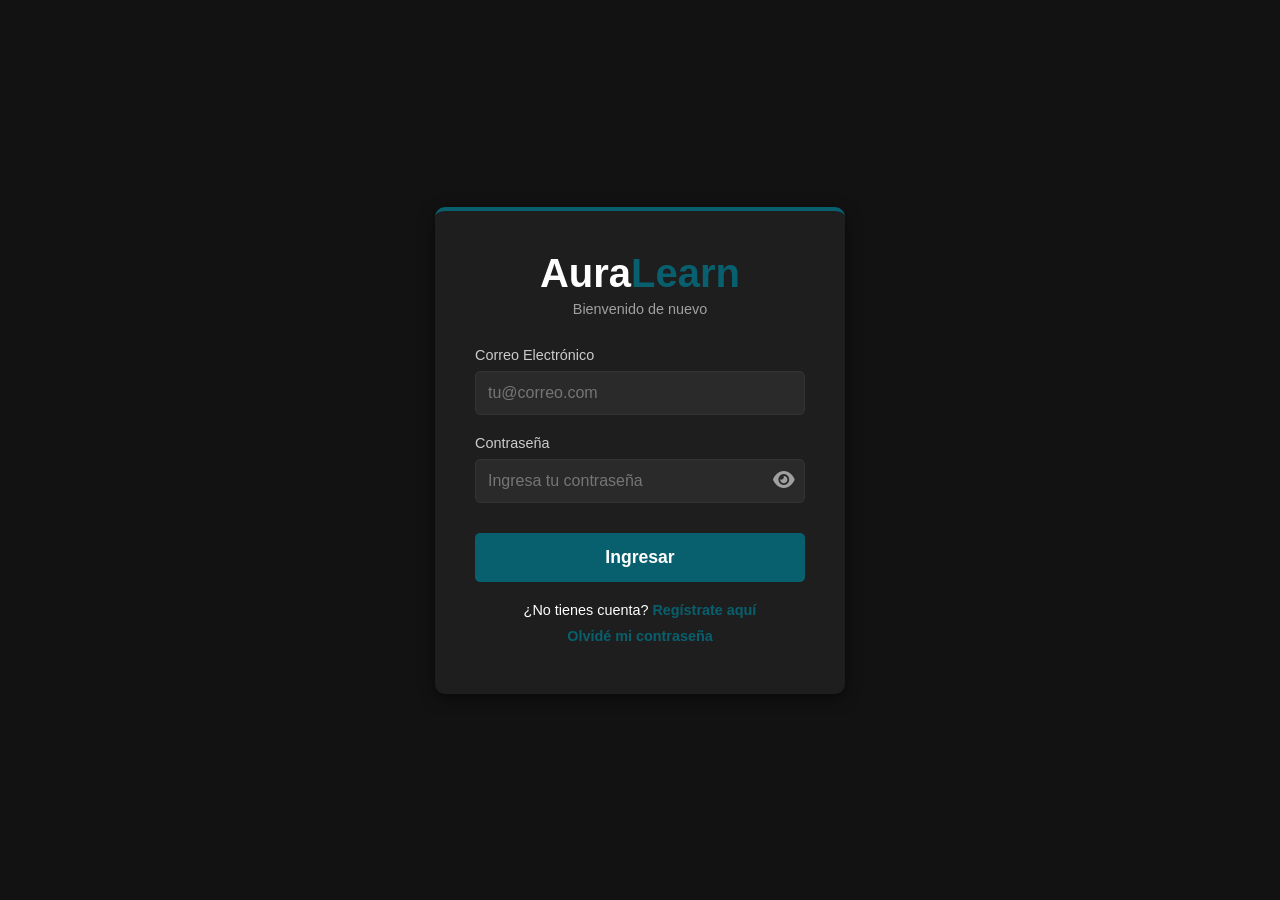
<file: src/main/resources/static/admin.html>
<!DOCTYPE html>
<html lang="es">
<head>
    <meta charset="UTF-8">
    <meta name="viewport" content="width=device-width, initial-scale=1.0">
    <title>AuraLearn - Panel de Administración</title>
    <link rel="stylesheet" href="https://cdnjs.cloudflare.com/ajax/libs/font-awesome/6.5.1/css/all.min.css">
    <link rel="stylesheet" href="admin.css">
</head>
<body>
    
    <nav class="sidebar">
        <div class="sidebar-header">
            <h2>Aura<span class="highlight">Learn</span></h2>
            <p>Panel Admin</p>
        </div>
        <ul class="nav-links">
            <li class="active"><a href="#Dashboard"><i class="fa-solid fa-chart-line"></i> Dashboard</a></li>
            <li><a href="#Profesores"><i class="fa-solid fa-chalkboard-user"></i> Profesores</a></li>
            <li><a href="#Cursos"><i class="fa-solid fa-book"></i> Cursos</a></li>
            <li><a href="#Alumnos"><i class="fa-solid fa-users"></i> Alumnos</a></li>
        </ul>
        <div class="logout">
            <button id="btnSalir"><i class="fa-solid fa-right-from-bracket"></i> Cerrar Sesión</button>
        </div>
    </nav>

    <main class="main-content">
        <header class="admin-header">
            <button id="btn-menu" class="btn-toggle"><i class="fa-solid fa-bars"></i></button>
            <h1 id="saludoAdmin">Bienvenido, Administrador</h1>
        </header>


        <div id="sec-dashboard" class="vista-admin">
            <section class="dashboard-cards">
                <div class="card">
                    <div class="card-icon"><i class="fa-solid fa-user-graduate"></i></div>
                    <div class="card-info">
                        <h3>Total Alumnos</h3>
                        <p id="totalAlumnos">0</p>
                    </div>
                </div>
                <div class="card">
                    <div class="card-icon"><i class="fa-solid fa-video"></i></div>
                    <div class="card-info">
                        <h3>Total Cursos</h3>
                        <p id="totalCursos">0</p>
                    </div>
                </div>
                <div class="card">
                    <div class="card-icon"><i class="fa-solid fa-star"></i></div>
                    <div class="card-info">
                        <h3>Curso más popular</h3>
                        <p id="cursoEstrella">Cargando...</p>
                    </div>
                </div>
            </section>
        </div>

        <div id="sec-profesores" class="vista-admin" style="display: none;">
            <section class="admin-section">
                <h2>Registrar / Editar Profesor</h2>
                <form id="formProfesor" class="admin-form">
                    <div class="input-row">
                        <div class="input-group">
                            <label>Nombre Completo</label>
                            <input type="text" id="profNombre" required>
                        </div>
                        <div class="input-group">
                            <label>Correo Electrónico</label>
                            <input type="email" id="profCorreo" required>
                        </div>
                        <div class="input-group">
                            <label>Especialidad</label>
                            <input type="text" id="profEspecialidad" placeholder="Ej. Matemáticas" required>
                        </div>
                    </div>
                    <button type="submit" class="btn-primary" id="btnGuardarProf">Guardar Profesor</button>
                    <button type="button" class="btn-cancelar" id="btnCancelarProf" style="display:none;" onclick="cancelarEdicionProf()">Cancelar</button>
                    <div id="mensajeProf" class="mensaje"></div>
                </form>
            </section>

            <section class="admin-section" style="margin-top: 20px;">
                <h2>Lista de Profesores</h2>
                <table class="admin-table">
                    <thead>
                        <tr>
                            <th>Nombre</th>
                            <th>Correo</th>
                            <th>Especialidad</th>
                            <th>Acciones</th>
                        </tr>
                    </thead>
                    <tbody id="tablaProfesores"></tbody>
                </table>
            </section>
        </div>

        <div id="sec-cursos" class="vista-admin" style="display: none;">
            <section class="admin-section">
                <h2>Crear / Editar Curso</h2>
                <form id="formCurso" class="admin-form">
                    <div class="input-row">
                        <div class="input-group">
                            <label>Título del Curso</label>
                            <input type="text" id="cursoTitulo" required placeholder="Ej. Lógica de Programación">
                        </div>
                        <div class="input-group">
                            <label>Profesor Asignado</label>
                            <select id="cursoProfesor" required class="custom-select">
                                <option value="">Selecciona un profesor...</option>
                            </select>
                        </div>
                    </div>
                    <div class="input-row">
                        <div class="input-group">
                            <label>Descripción del Curso</label>
                            <textarea id="cursoDescripcion" rows="3" required class="custom-textarea" placeholder="¿De qué trata este curso?"></textarea>
                        </div>
                    </div>
                    <button type="submit" class="btn-primary" id="btnGuardarCurso">Guardar Curso</button>
                    <button type="button" class="btn-cancelar" id="btnCancelarCurso" style="display:none;" onclick="cancelarEdicionCurso()">Cancelar</button>
                    <div id="mensajeCurso" class="mensaje"></div>
                </form>
            </section>

            <section class="admin-section" style="margin-top: 20px;">
                <h2>Lista de Cursos</h2>
                <table class="admin-table">
                    <thead>
                        <tr>
                            <th>Título</th>
                            <th>Profesor</th>
                            <th>Descripción</th>
                            <th>Acciones</th>
                        </tr>
                    </thead>
                    <tbody id="tablaCursos"></tbody>
                </table>
            </section>
        </div>

    </main>
    <div id="modalLecciones" class="modal" style="display: none;">
        <div class="modal-content">
            <span class="close-btn" onclick="cerrarModalLecciones()">&times;</span>
            <h2 id="tituloModalLecciones">Videos del Curso</h2>

            <form id="formLeccion" class="admin-form" style="margin-top: 15px; border-bottom: 1px solid #333; padding-bottom: 15px;">
                <input type="hidden" id="leccionCursoId">
                <div class="input-row">
                    <div class="input-group">
                        <label>Título del Video</label>
                        <input type="text" id="leccionTitulo" required placeholder="Ej. 1. Instalación de Java">
                    </div>
                    <div class="input-group">
                        <label>Enlace de YouTube</label>
                        <input type="url" id="leccionUrl" required placeholder="Ej. https://www.youtube.com/watch?v=...">
                    </div>
                </div>
                <button type="submit" class="btn-primary" id="btnGuardarLeccion">Agregar Video</button>
            </form>

            <div class="contenedor-videos" style="margin-top: 20px;">
                <h3>Videos Añadidos:</h3>
                <ul id="listaLecciones" class="lista-videos">
                </ul>

                <div id="reproductorVideo" style="margin-top: 20px; display: none;">
                    <iframe id="iframeYouTube" width="100%" height="315" src="" frameborder="0" allow="accelerometer; autoplay; clipboard-write; encrypted-media; gyroscope; picture-in-picture" allowfullscreen style="border-radius: 8px;"></iframe>
                </div>
            </div>
        </div>
    </div>
    <script src="admin.js"></script>
</body>
</html>
</file>
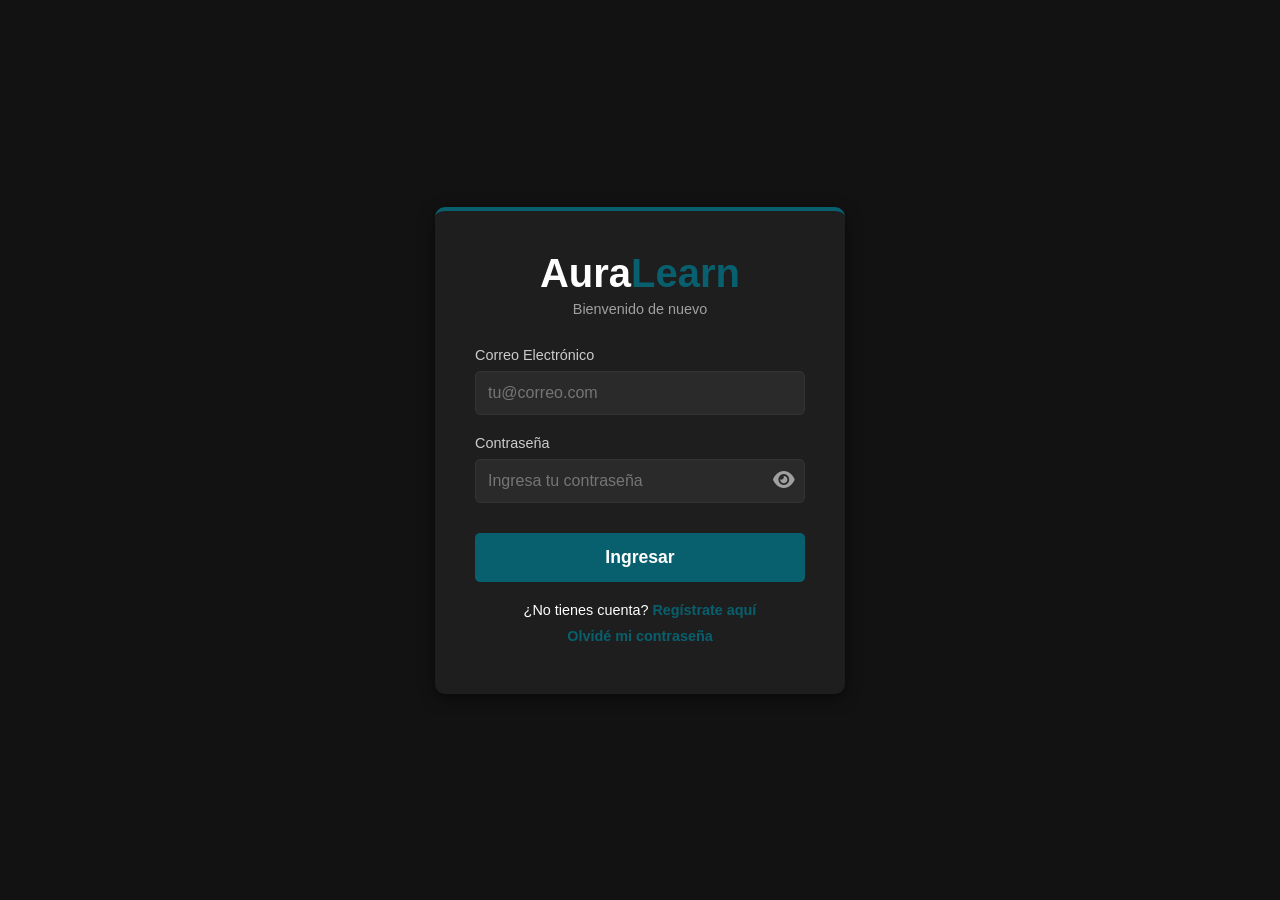
<file: src/main/resources/static/login.html>
<!DOCTYPE html>
<html lang="es">
<head>
    <meta charset="UTF-8">
    <meta name="viewport" content="width=device-width, initial-scale=1.0">
    <title>AuraLearn - Iniciar Sesión</title>
    <link rel="stylesheet" href="https://cdnjs.cloudflare.com/ajax/libs/font-awesome/6.5.1/css/all.min.css">
    <link rel="stylesheet" href="style.css">
</head>
<body>
    <div class="container">
        <div class="form-box">
            <h1 class="title">Aura<span class="highlight">Learn</span></h1>
            <p class="subtitle">Bienvenido de nuevo</p>
            
            <form id="loginForm">
                <div class="input-group">
                    <label for="correo">Correo Electrónico</label>
                    <input type="email" id="correo" required placeholder="tu@correo.com">
                </div>
                
                <div class="input-group">
                    <label for="contrasena">Contraseña</label>
                    <div class="password-wrapper">
                        <input type="password" id="contrasena" required placeholder="Ingresa tu contraseña">
                        <button type="button" id="btnOjo" class="btn-ojo">
                            <i class="fa-solid fa-eye" id="iconoOjo"></i>
                        </button>
                    </div>
                </div>
                
                <button type="submit" class="btn-primary" id="btnLogin">Ingresar</button>
            </form>
            
            <div class="enlaces-extra">
                <p>¿No tienes cuenta? <a href="registro.html">Regístrate aquí</a></p>
                <p><a href="recuperar.html">Olvidé mi contraseña</a></p>
            </div>

            <div id="mensaje" class="mensaje"></div>
        </div>
    </div>
    <script src="login.js"></script>
</body>
</html>
</file>
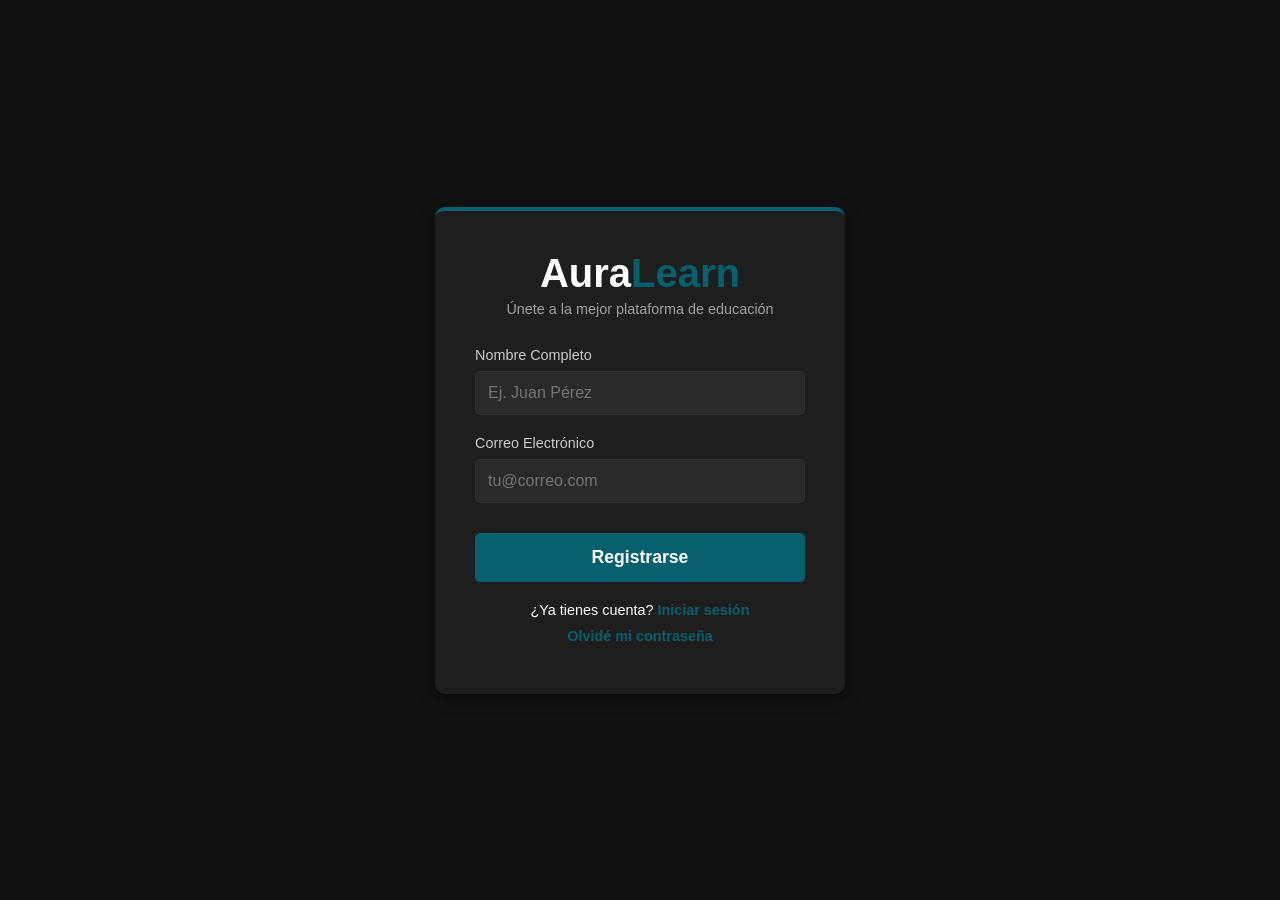
<file: src/main/resources/static/registro.html>
<!DOCTYPE html>
<html lang="es">
<head>
    <meta charset="UTF-8">
    <meta name="viewport" content="width=device-width, initial-scale=1.0">
    <title>AuraLearn - Registro</title>
    <link rel="stylesheet" href="style.css">
</head>
<body>
    <div class="container">
        <div class="form-box">
            <h1 class="title">Aura<span class="highlight">Learn</span></h1>
            <p class="subtitle">Únete a la mejor plataforma de educación</p>
            
            <form id="registroForm">
                <div class="input-group">
                    <label for="nombre">Nombre Completo</label>
                    <input type="text" id="nombre" required placeholder="Ej. Juan Pérez">
                </div>
                
                <div class="input-group">
                    <label for="correo">Correo Electrónico</label>
                    <input type="email" id="correo" required placeholder="tu@correo.com">
                </div>
                
                <button type="submit" class="btn-primary" id="btnRegistro">Registrarse</button>
            </form>
            
            <div class="enlaces-extra">
                <p>¿Ya tienes cuenta? <a href="login.html">Iniciar sesión</a></p>
                <p><a href="recuperar.html">Olvidé mi contraseña</a></p>
            </div>

            <div id="mensaje" class="mensaje"></div>
        </div>
    </div>
    <script src="registro.js"></script>
</body>
</html>
</file>
<file: src/main/resources/static/admin.css>
* { margin: 0; padding: 0; box-sizing: border-box; font-family: 'Segoe UI', Tahoma, Geneva, Verdana, sans-serif; }

body { display: flex; background-color: #121212; color: #ffffff; min-height: 100vh; }

.highlight { color: #08606E; }

/* Menú Lateral */
.sidebar { width: 250px; background-color: #1a1a1a; padding: 20px 0; display: flex; flex-direction: column; border-right: 2px solid #08606E; }
.sidebar-header { text-align: center; margin-bottom: 30px; }
.sidebar-header h2 { font-size: 2rem; }
.sidebar-header p { color: #a0a0a0; font-size: 0.9rem; }

.nav-links { list-style: none; flex-grow: 1; }
.nav-links li { margin-bottom: 5px; }
.nav-links a { display: block; padding: 15px 20px; color: #cccccc; text-decoration: none; transition: 0.3s; }
.nav-links a i { margin-right: 10px; width: 20px; text-align: center; }
.nav-links a:hover, .nav-links li.active a { background-color: #08606E; color: white; border-radius: 0 20px 20px 0; margin-right: 15px;}

.logout { padding: 20px; }
.logout button { width: 100%; padding: 10px; background-color: transparent; border: 1px solid #dc3545; color: #dc3545; border-radius: 5px; cursor: pointer; transition: 0.3s; }
.logout button:hover { background-color: #dc3545; color: white; }

/* Contenido Principal */
.main-content { flex-grow: 1; padding: 40px; overflow-y: auto; }
header { margin-bottom: 30px; }

/* Tarjetas */
.dashboard-cards { display: grid; grid-template-columns: repeat(auto-fit, minmax(250px, 1fr)); gap: 20px; margin-bottom: 40px; }
.card { background-color: #1e1e1e; padding: 20px; border-radius: 10px; display: flex; align-items: center; border-left: 4px solid #08606E; box-shadow: 0 4px 10px rgba(0,0,0,0.3); }
.card-icon { font-size: 2.5rem; color: #08606E; margin-right: 20px; }
.card-info h3 { font-size: 1rem; color: #a0a0a0; margin-bottom: 5px; }
.card-info p { font-size: 1.5rem; font-weight: bold; }

.admin-section { background-color: #1e1e1e; padding: 30px; border-radius: 10px; }
.admin-section h2 { margin-bottom: 20px; color: #08606E; border-bottom: 1px solid #333; padding-bottom: 10px;}

/* Estilos para Formularios y Tablas del Admin */
.admin-form .input-row { display: flex; gap: 15px; margin-bottom: 15px; }
.admin-form .input-group { flex: 1; }
.admin-form label { display: block; margin-bottom: 8px; color: #ccc; font-size: 0.9rem;}
.admin-form input, .custom-select, .custom-textarea { width: 100%; padding: 10px; background-color: #2a2a2a; border: 1px solid #333; border-radius: 5px; color: white; margin-top: 5px; }
.admin-form input:focus, .custom-select:focus, .custom-textarea:focus { outline: none; border-color: #08606E; }

.btn-primary { padding: 10px 20px; background-color: #08606E; color: white; border: none; border-radius: 5px; cursor: pointer; transition: 0.3s; font-weight: bold;}
.btn-primary:hover { background-color: #064a55; }
.btn-cancelar { background-color: #6c757d; color: white; border: none; padding: 10px 20px; border-radius: 5px; cursor: pointer; margin-left: 10px; }

.admin-table { width: 100%; border-collapse: collapse; margin-top: 15px; }
.admin-table th, .admin-table td { padding: 12px; text-align: left; border-bottom: 1px solid #333; }
.admin-table th { background-color: #08606E; color: white; }
.admin-table tr:hover { background-color: #2a2a2a; }

/* Botones de Acción (CRUD) */
.btn-accion { background: none; border: none; cursor: pointer; font-size: 1.1rem; margin-right: 10px; transition: 0.3s; }
.btn-editar { color: #ffc107; } 
.btn-editar:hover { color: #e0a800; }
.btn-eliminar { color: #dc3545; } 
.btn-eliminar:hover { color: #c82333; }
.btn-lecciones { color: #17a2b8; } /* Azul claro para los videos */
.btn-lecciones:hover { color: #138496; }

.mensaje { margin-top: 15px; padding: 10px; border-radius: 5px; display: none; text-align: center;}
.exito { background-color: rgba(40, 167, 69, 0.2); color: #28a745; display: block;}
.error { background-color: rgba(220, 53, 69, 0.2); color: #dc3545; display: block;}

/* ==========================================
   Estilos para la Ventana de Videos (Modal)
   ========================================== */
.modal {
    display: none; position: fixed; z-index: 1000; left: 0; top: 0;
    width: 100%; height: 100%; overflow: auto;
    background-color: rgba(0,0,0,0.8);
}

.modal-content {
    background-color: #1e1e1e; margin: 5% auto; padding: 30px;
    border: 1px solid #08606E; width: 90%; max-width: 800px;
    border-radius: 10px; color: white; position: relative;
    box-shadow: 0 4px 15px rgba(0, 0, 0, 0.5);
}

.close-btn {
    color: #aaa; float: right; font-size: 28px; font-weight: bold; cursor: pointer;
}
.close-btn:hover { color: #fff; text-decoration: none; }

.lista-videos { list-style: none; margin-top: 10px; max-height: 200px; overflow-y: auto;}
.lista-videos li {
    background-color: #2a2a2a; padding: 12px; margin-bottom: 5px;
    border-radius: 5px; display: flex; justify-content: space-between; align-items: center;
}

.btn-ver-video {
    background-color: #17a2b8; color: white; border: none; padding: 8px 12px; border-radius: 5px; cursor: pointer; margin-right: 5px; font-weight: bold;
}
.btn-ver-video:hover { background-color: #138496; }

/* ==========================================
   DISEÑO RESPONSIVO (MÓVILES)
   ========================================== */
.admin-header { display: flex; align-items: center; gap: 15px; margin-bottom: 30px; }
.btn-toggle { background: none; border: none; color: #08606E; font-size: 1.8rem; cursor: pointer; display: none; }

@media (max-width: 768px) {
    /* 1. Mostramos el botón de menú */
    .btn-toggle { display: block; }

    /* 2. Achicamos textos para que quepan */
    .admin-header h1 { font-size: 1.3rem; }
    .main-content { padding: 20px; }

    /* 3. Acomodamos formularios y tarjetas */
    .dashboard-cards { grid-template-columns: 1fr; }
    .admin-form .input-row { flex-direction: column; gap: 0; }

    /* 4. Hacemos que la tabla se pueda deslizar de lado a lado */
    .admin-table { display: block; overflow-x: auto; white-space: nowrap; }

    /* 5. MAGIA DEL MENÚ LATERAL (Lo escondemos a la izquierda) */
    .sidebar {
        position: fixed; left: -250px; top: 0; height: 100vh;
        z-index: 1000; transition: left 0.3s ease;
        box-shadow: 2px 0 15px rgba(0,0,0,0.8);
    }

    /* Esta clase se la pondrá JavaScript cuando hagamos clic */
    .sidebar.mostrar { left: 0; }
}


/* ==========================================
   BOTONES DE TABLAS (EDITAR Y ELIMINAR)
   ========================================== */
.btn-editar { background-color: #f39c12; color: white; border: none; padding: 6px 12px; border-radius: 4px; cursor: pointer; font-weight: bold; transition: 0.3s; }
.btn-editar:hover { background-color: #e67e22; transform: scale(1.05); }

.btn-eliminar-tabla { background-color: #e74c3c; color: white; border: none; padding: 6px 12px; border-radius: 4px; cursor: pointer; font-weight: bold; transition: 0.3s; }
.btn-eliminar-tabla:hover { background-color: #c0392b; transform: scale(1.05); }
</file>
<file: src/main/resources/static/style.css>
/* Configuraciones generales y tema oscuro por defecto */
* {
    margin: 0;
    padding: 0;
    box-sizing: border-box;
    font-family: 'Segoe UI', Tahoma, Geneva, Verdana, sans-serif;
}

body {
    background-color: #121212; /* Fondo oscuro profesional */
    color: #ffffff; /* Texto blanco */
    display: flex;
    justify-content: center;
    align-items: center;
    min-height: 100vh;
}

.container {
    width: 100%;
    max-width: 450px;
    padding: 20px;
}

.form-box {
    background-color: #1e1e1e; /* Un negro ligeramente más claro para la caja */
    padding: 40px;
    border-radius: 10px;
    box-shadow: 0 4px 15px rgba(0, 0, 0, 0.5);
    border-top: 4px solid #08606E; /* Tu color de detalle */
}

.title {
    text-align: center;
    font-size: 2.5rem;
    margin-bottom: 5px;
}

.highlight {
    color: #08606E; /* Tu color en el logo */
}

.subtitle {
    text-align: center;
    color: #a0a0a0;
    margin-bottom: 30px;
    font-size: 0.9rem;
}

.input-group {
    margin-bottom: 20px;
}

.input-group label {
    display: block;
    margin-bottom: 8px;
    color: #cccccc;
    font-size: 0.9rem;
}

.input-group input {
    width: 100%;
    padding: 12px;
    background-color: #2a2a2a;
    border: 1px solid #333333;
    border-radius: 5px;
    color: white;
    font-size: 1rem;
    transition: border-color 0.3s;
}

.input-group input:focus {
    outline: none;
    border-color: #08606E; /* Tu color al seleccionar el input */
}

.btn-primary {
    width: 100%;
    padding: 14px;
    background-color: #08606E; /* Tu color para el botón principal */
    color: white;
    border: none;
    border-radius: 5px;
    font-size: 1.1rem;
    font-weight: bold;
    cursor: pointer;
    transition: background-color 0.3s;
    margin-top: 10px;
}

.btn-primary:hover {
    background-color: #064a55; /* Un tono un poco más oscuro al pasar el mouse */
}

.mensaje {
    margin-top: 20px;
    text-align: center;
    font-size: 0.9rem;
    padding: 10px;
    border-radius: 5px;
    display: none; /* Oculto por defecto */
}

.exito { background-color: rgba(40, 167, 69, 0.2); color: #28a745; display: block;}
.error { background-color: rgba(220, 53, 69, 0.2); color: #dc3545; display: block;}

/* Estilos para los requisitos de contraseña */
.requisitos-password {
    list-style: none;
    margin-top: 10px;
    font-size: 0.8rem;
    padding-left: 5px;
}

.requisitos-password li {
    margin-bottom: 5px;
    transition: color 0.3s ease;
}

.requisitos-password li::before {
    content: "✖ ";
    margin-right: 5px;
}

.invalido {
    color: #888888; /* Gris cuando no cumple */
}

/* La clase que pondrá el texto en verde cuando cumpla el requisito */
.valido {
    color: #28a745; /* Verde de éxito */
}

.valido::before {
    content: "✔ ";
}

/* Estilos para los nuevos enlaces */
.enlaces-extra {
    margin-top: 20px;
    text-align: center;
    font-size: 0.9rem;
}

.enlaces-extra p {
    margin-bottom: 10px;
}

.enlaces-extra a {
    color: #08606E;
    text-decoration: none;
    font-weight: bold;
    transition: color 0.3s;
}

.enlaces-extra a:hover {
    color: #0bd1ed; /* Un tono más brillante al pasar el mouse */
}

/* =========================================
   Estilos corregidos para el ojito del Login
   ========================================= */
.password-wrapper {
    position: relative; /* Esto es clave para que el ojito se guíe por esta caja */
    display: block;
    width: 100%;
}

.password-wrapper input {
    width: 100%;
    padding-right: 40px; /* Dejamos espacio a la derecha para que el texto no pise el ojito */
}

.btn-ojo {
    position: absolute;
    right: 10px; /* Lo pegamos a la derecha */
    top: 50%; /* Lo bajamos a la mitad */
    transform: translateY(-50%); /* Lo centramos perfectamente en vertical */
    background: none;
    border: none;
    color: #a0a0a0;
    cursor: pointer;
    font-size: 1.2rem;
    padding: 0;
}

.btn-ojo:hover {
    color: #ffffff;
}

/* Estilos para móviles */
@media (max-width: 768px) {
    .sidebar {
        position: fixed;
        left: -250px; /* Esconde el menú a la izquierda */
        transition: 0.3s;
        z-index: 1000;
        height: 100vh;
    }

    .sidebar.active {
        left: 0; /* Lo muestra al activarlo */
    }

    /* Ajuste para que el contenido ocupe todo el ancho */
    .main-content {
        margin-left: 0 !important;
        width: 100%;
    }
}
</file>
